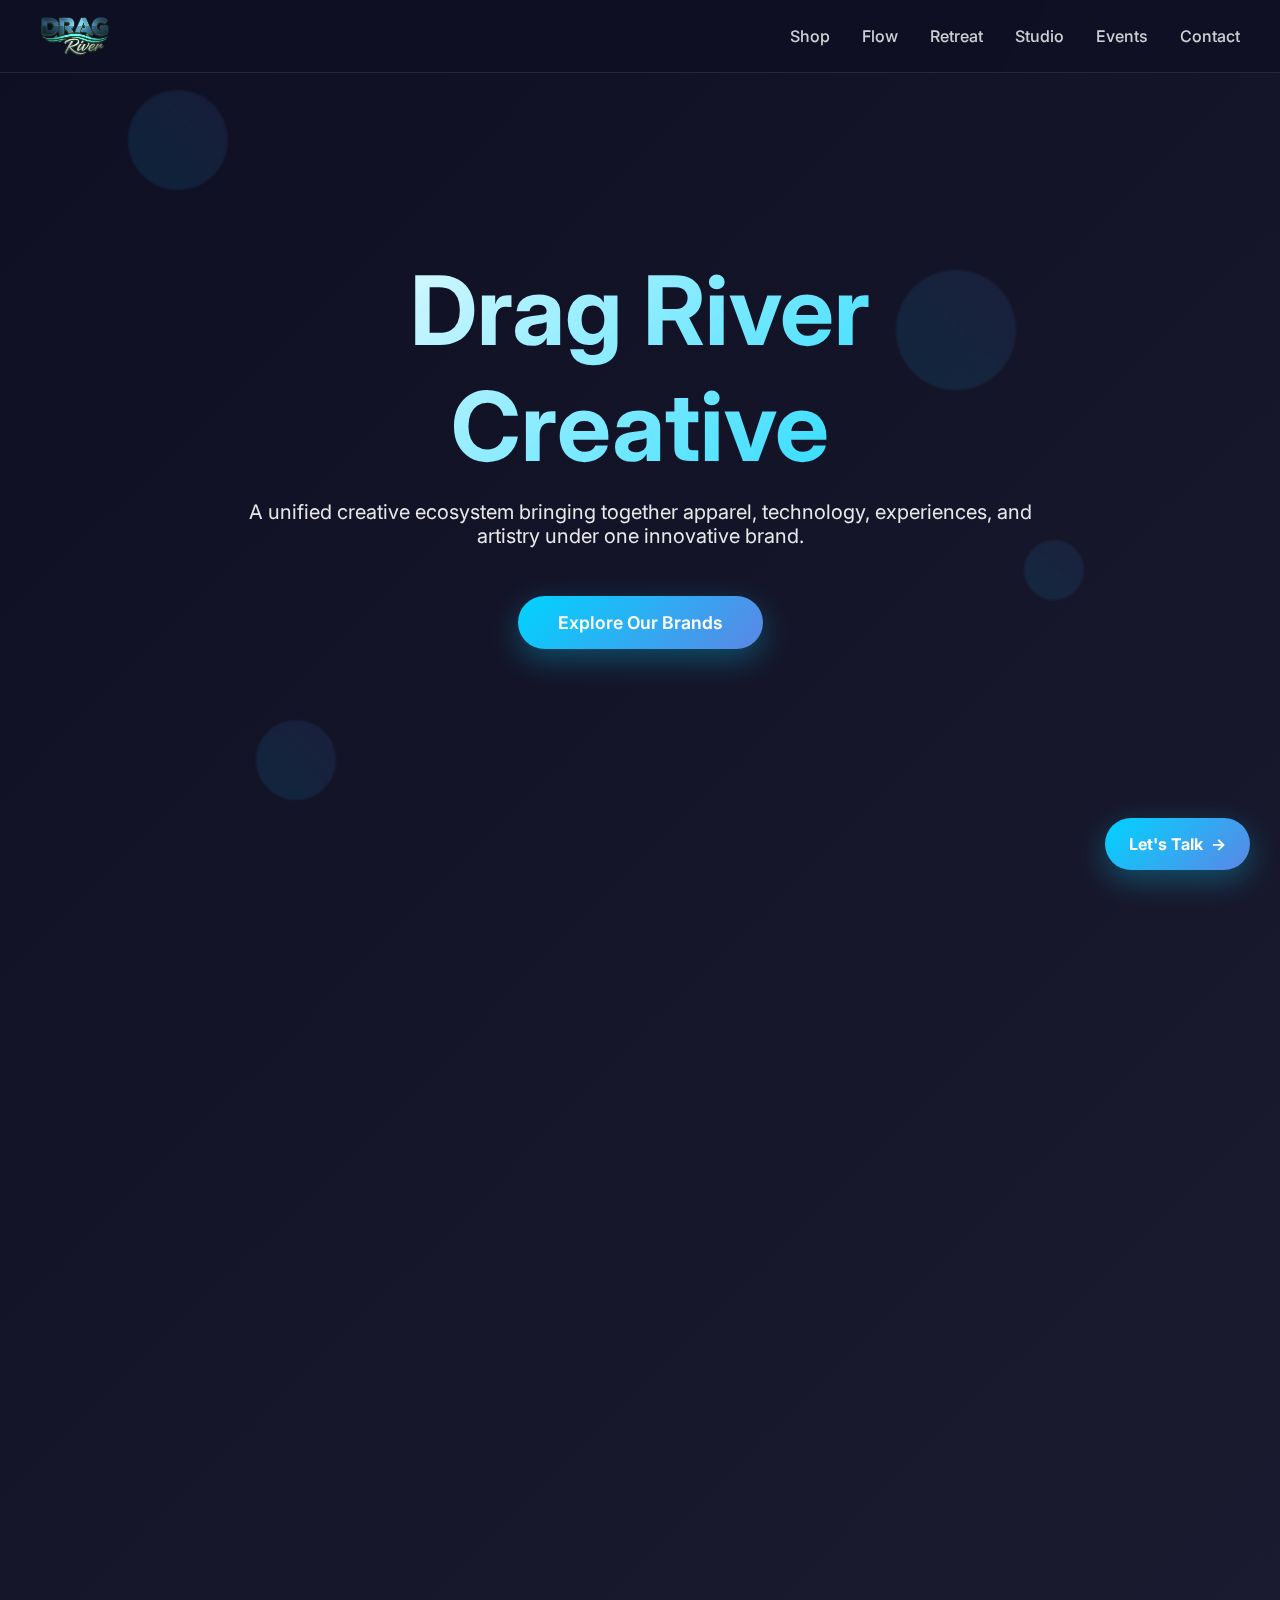
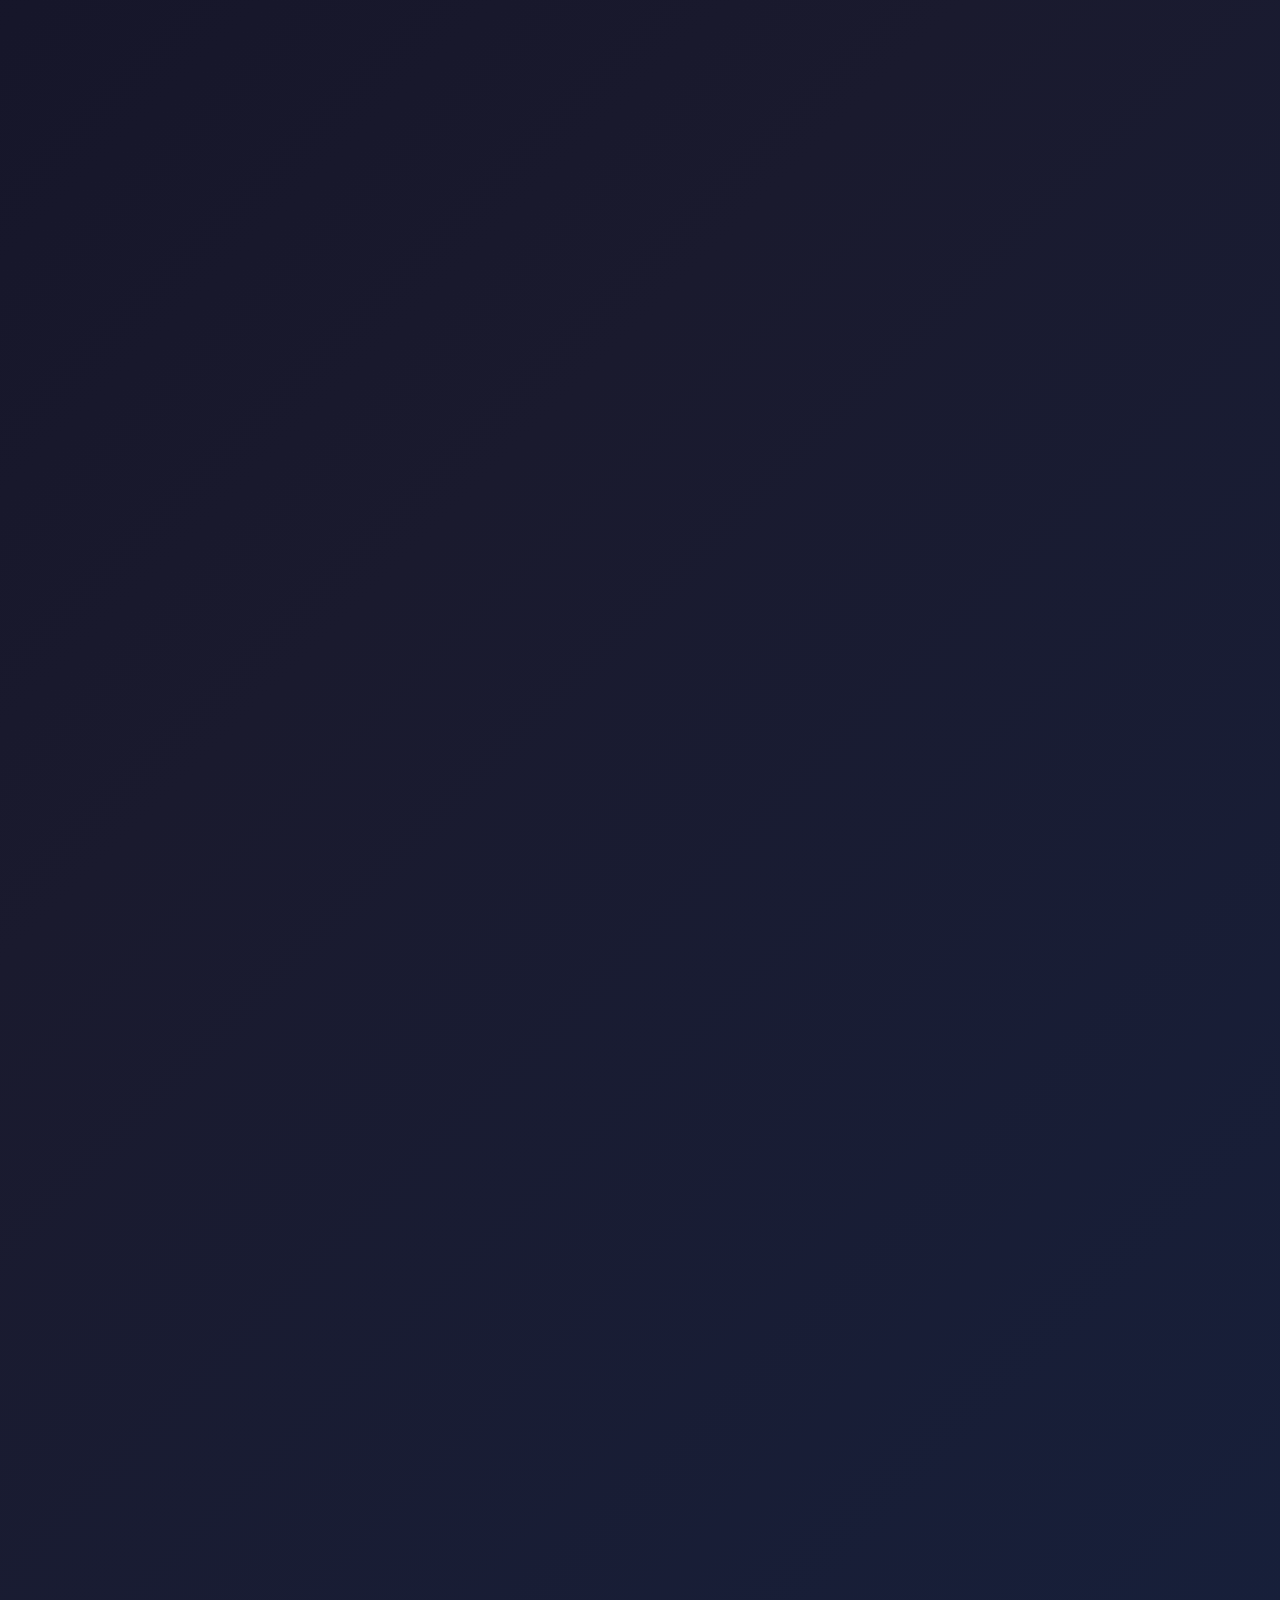
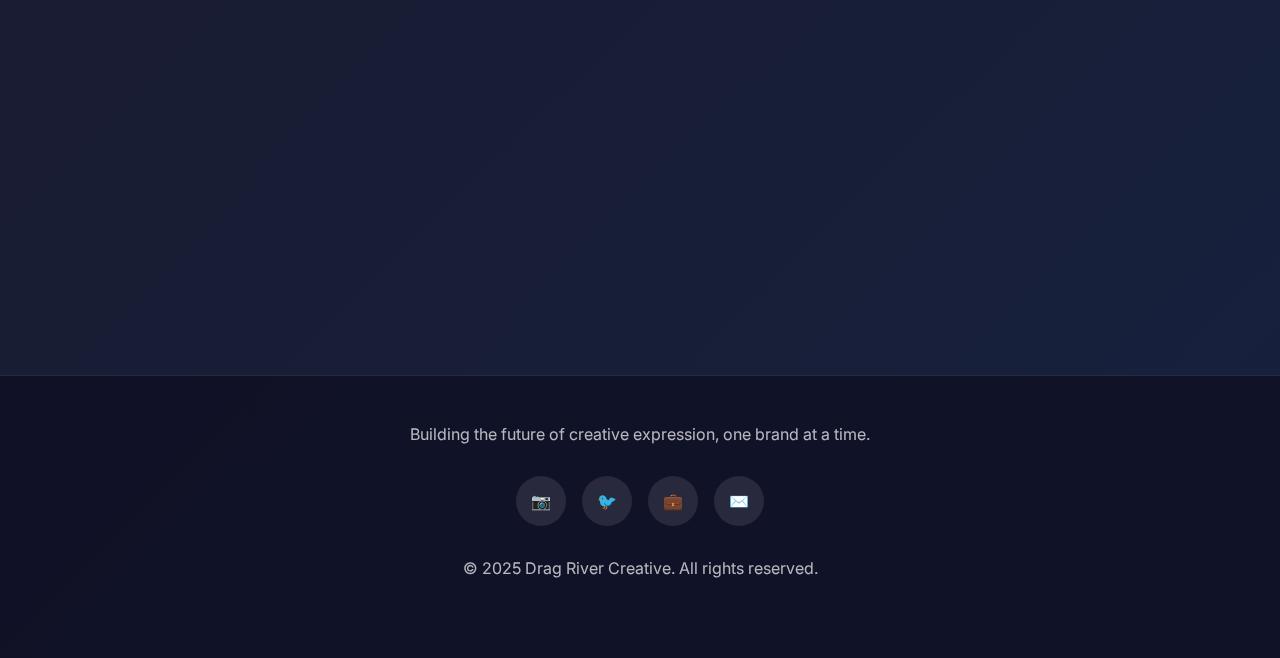
<file: index.html>
<!DOCTYPE html>
<html lang="en">
<head>
    <!-- Google tag (gtag.js) -->
    <script async src="https://www.googletagmanager.com/gtag/js?id=G-5FZ2ZL724Q"></script>
    <script>
        window.dataLayer = window.dataLayer || [];
        function gtag() { dataLayer.push(arguments); }
        gtag('js', new Date());

        gtag('config', 'G-5FZ2ZL724Q');
    </script>
    <meta charset="UTF-8">
    <meta name="viewport" content="width=device-width, initial-scale=1.0">
    <title>Drag River Creative</title>
    <meta name="description" content="Drag River Creative - A unified brand encompassing Apparel, Flow Dashboard, Retreat Bookings, and Studio Portfolio">
    <link href="https://fonts.googleapis.com/css2?family=Inter:wght@300;400;500;600;700&display=swap" rel="stylesheet">
    <link rel="stylesheet" href="public/styles.css">
</head>
<body>
    <!-- Animated Background -->
    <div class="bg-animation">
        <div class="floating-orb"></div>
        <div class="floating-orb"></div>
        <div class="floating-orb"></div>
        <div class="floating-orb"></div>
    </div>

    <!-- Header -->
    <header>
        <nav class="nav-container">
            <a href="#" class="logo">
                <img src="public/src/logo1.png" alt="Drag River" style="height: 40px; vertical-align: middle;">
            </a>
            <ul class="nav-menu">
                <li><a href="https://shop.dragriver.ca/">Shop</a></li>
                <li><a href="https://flow.dragriver.ca/">Flow</a></li>
                <li><a href="#retreat">Retreat</a></li>
                <li><a href="#studio">Studio</a></li>
                <li><a href="https://events.dragriver.ca/">Events</a></li>
                <li><a href="#contact">Contact</a></li>
            </ul>
            <div class="mobile-menu-btn">
                <span></span>
                <span></span>
                <span></span>
            </div>
        </nav>
    </header>

    <!-- Hero Section -->
    <section class="hero">
        <div class="hero-content">
            <h1>Drag River Creative</h1>
            <p>A unified creative ecosystem bringing together apparel, technology, experiences, and artistry under one innovative brand.</p>
            <a href="#brands" class="cta-button">Explore Our Brands</a>
        </div>
    </section>

    <!-- Brands Section -->
    <section class="brands-section" id="brands">
        <h2 class="brands-title fade-in">Our Creative Universe</h2>
        <div class="brands-grid">
            <div class="brand-card fade-in" id="apparel">
                <div class="brand-icon">🛍️</div>
                <h3>Shop</h3>
                <p>Premium apparel, fine art prints, and calendars. Express your creativity through our carefully curated collection.</p>
                <a href="https://shop.dragriver.ca/" style="display: inline-block; margin-bottom: 1rem; color: #00d4ff; text-decoration: none; font-weight: 600;">Visit Shop →</a><br>
                <span class="brand-status">Coming Soon</span>
            </div>

            <div class="brand-card fade-in" id="flow">
                <div class="brand-icon">🌊</div>
                <h3>Flow</h3>
                <p>Advanced environmental dashboard combining real-time weather data with customizable monitoring tools for optimal decision making.</p>
                <a href="https://flow.dragriver.ca/" style="display: inline-block; margin-bottom: 1rem; color: #00d4ff; text-decoration: none; font-weight: 600;">Launch Dashboard →</a><br>
                <span class="brand-status">In Development</span>
            </div>

            <div class="brand-card fade-in" id="retreat">
                <div class="brand-icon">🌲</div>
                <h3>Retreat</h3>
                <p>Exclusive private meeting spaces and camp facilities designed for inspiration, collaboration, and meaningful connections.</p>
                <span class="brand-status">Booking Opens Soon</span>
            </div>

            <div class="brand-card fade-in" id="studio">
                <div class="brand-icon">🎨</div>
                <h3>Studio</h3>
                <p>Creative portfolio showcase, educational workshops, and collaborative spaces where ideas transform into reality.</p>
                <span class="brand-status">Portfolio Ready</span>
            </div>

            <div class="brand-card fade-in" id="events">
                <div class="brand-icon">🎫</div>
                <h3>Events</h3>
                <p>Community gatherings, workshops, and pop-up experiences that bring the Drag River ecosystem to life.</p>
                <a href="https://events.dragriver.ca/" style="display: inline-block; margin-bottom: 1rem; color: #00d4ff; text-decoration: none; font-weight: 600;">View Calendar →</a><br>
                <span class="brand-status">Schedule Live</span>
            </div>
        </div>
    </section>

    <!-- Stats Section (Stolen from temp.html) -->
    <section class="stats-section fade-in">
        <div class="stats-grid">
            <div class="stat-item">
                <span class="stat-number" data-target="5" data-suffix="">0</span>
                <span class="stat-label">Core Pillars</span>
            </div>
            <div class="stat-item">
                <span class="stat-number" data-target="100" data-suffix="%">0%</span>
                <span class="stat-label">Haliburton Based</span>
            </div>
            <div class="stat-item">
                <span class="stat-number" data-target="24" data-suffix="/7">0/7</span>
                <span class="stat-label">Flow Monitoring</span>
            </div>
        </div>
    </section>

    <!-- Contact Section -->
    <section class="contact-section" id="contact">
        <h2 class="contact-title fade-in">Get In Touch</h2>
        <p class="contact-subtitle fade-in">Ready to collaborate? Let's bring your creative vision to life.</p>
        
        <form class="contact-form fade-in" action="https://formspree.io/f/mqayzpjj" method="POST">
            <div class="form-row">
                <div class="form-group">
                    <label for="name">Name *</label>
                    <input type="text" id="name" name="name" required placeholder="Your full name">
                </div>
                <div class="form-group">
                    <label for="email">Email *</label>
                    <input type="email" id="email" name="email" required placeholder="your@email.com">
                </div>
            </div>
            
            <div class="form-group">
                <label for="subject">Subject</label>
                <select id="subject" name="subject">
                    <option value="">Select a topic...</option>
                    <option value="shop">Shop Inquiry</option>
                    <option value="flow">Flow Dashboard</option>
                    <option value="retreat">Retreat Booking</option>
                    <option value="studio">Studio Services</option>
                    <option value="events">Events & Tickets</option>
                    <option value="collaboration">Collaboration</option>
                    <option value="other">Other</option>
                </select>
            </div>
            
            <div class="form-group">
                <label for="message">Message *</label>
                <textarea id="message" name="message" required placeholder="Tell us about your project or inquiry..."></textarea>
            </div>
            
            <button type="submit" class="submit-btn">Send Message</button>
        </form>
    </section>

    <!-- FAQ Section (Stolen from temp.html) -->
    <section class="faq-section fade-in">
        <h2 class="brands-title" style="font-size: 2rem; margin-bottom: 2rem;">Common Questions</h2>
        <div class="faq-item">
            <button class="faq-question">
                <span>When will the Shop launch?</span>
                <span class="faq-icon">▼</span>
            </button>
            <div class="faq-answer">
                We are currently finalizing our initial collection of apparel and prints. Expect a limited drop in Q1 2026.
            </div>
        </div>
        <div class="faq-item">
            <button class="faq-question">
                <span>Can I book the Retreat space now?</span>
                <span class="faq-icon">▼</span>
            </button>
            <div class="faq-answer">
                Retreat bookings are currently by invitation only. Please use the contact form to express your interest.
            </div>
        </div>
    </section>

    <!-- Scroll to Top Button -->
    <button class="scroll-to-top" id="scrollToTop" aria-label="Scroll to top">↑</button>
    
    <!-- Sticky CTA (Stolen from temp.html) -->
    <a href="#contact" class="sticky-cta">
        <span>Let's Talk</span>
        <span>→</span>
    </a>

    <!-- Footer -->
    <footer>
        <div class="footer-content">
            <p>Building the future of creative expression, one brand at a time.</p>
            <div class="social-links">
                <a href="#" aria-label="Instagram">📷</a>
                <a href="#" aria-label="Twitter">🐦</a>
                <a href="#" aria-label="LinkedIn">💼</a>
                <a href="#" aria-label="Email">✉️</a>
            </div>
            <p>&copy; 2025 Drag River Creative. All rights reserved.</p>
        </div>
    </footer>

    <script src="public/script.js"></script>
</body>
</html>
</file>
<file: public/styles.css>
* {
    margin: 0;
    padding: 0;
    box-sizing: border-box;
}

body {
    font-family: 'Inter', sans-serif;
    background: linear-gradient(135deg, #0f0f23 0%, #1a1a2e 50%, #16213e 100%);
    color: #ffffff;
    overflow-x: hidden;
}

/* Animated background */
.bg-animation {
    position: fixed;
    top: 0;
    left: 0;
    width: 100%;
    height: 100%;
    z-index: -1;
    opacity: 0.1;
}

.floating-orb {
    position: absolute;
    border-radius: 50%;
    background: linear-gradient(45deg, #00d4ff, #5b86e5);
    filter: blur(1px);
    animation: float 20s infinite linear;
}

.floating-orb:nth-child(1) { width: 100px; height: 100px; top: 10%; left: 10%; animation-delay: 0s; }
.floating-orb:nth-child(2) { width: 60px; height: 60px; top: 60%; left: 80%; animation-delay: -5s; }
.floating-orb:nth-child(3) { width: 80px; height: 80px; top: 80%; left: 20%; animation-delay: -10s; }
.floating-orb:nth-child(4) { width: 120px; height: 120px; top: 30%; left: 70%; animation-delay: -15s; }

@keyframes float {
    0% { transform: translate(0, 0) rotate(0deg); }
    33% { transform: translate(30px, -30px) rotate(120deg); }
    66% { transform: translate(-20px, 20px) rotate(240deg); }
    100% { transform: translate(0, 0) rotate(360deg); }
}

/* Header */
header {
    position: fixed;
    top: 0;
    left: 0;
    right: 0;
    z-index: 1000;
    padding: 1rem 2rem;
    background: rgba(15, 15, 35, 0.8);
    backdrop-filter: blur(20px);
    border-bottom: 1px solid rgba(255, 255, 255, 0.1);
    transition: all 0.3s ease;
}

.nav-container {
    max-width: 1200px;
    margin: 0 auto;
    display: flex;
    justify-content: space-between;
    align-items: center;
}

.logo {
    font-size: 1.5rem;
    font-weight: 700;
    background: linear-gradient(135deg, #00d4ff, #5b86e5);
    -webkit-background-clip: text;
    -webkit-text-fill-color: transparent;
    background-clip: text;
}

.nav-menu {
    display: flex;
    gap: 2rem;
    list-style: none;
}

.nav-menu a {
    color: rgba(255, 255, 255, 0.8);
    text-decoration: none;
    font-weight: 500;
    transition: all 0.3s ease;
    position: relative;
}

.nav-menu a:hover, .nav-menu a.active {
    color: #00d4ff;
    transform: translateY(-2px);
}

.nav-menu a::after {
    content: '';
    position: absolute;
    width: 0;
    height: 2px;
    bottom: -5px;
    left: 50%;
    background: linear-gradient(135deg, #00d4ff, #5b86e5);
    transition: all 0.3s ease;
    transform: translateX(-50%);
}

.nav-menu a:hover::after, .nav-menu a.active::after {
    width: 100%;
}

/* Mobile menu */
.mobile-menu-btn {
    display: none;
    flex-direction: column;
    cursor: pointer;
}

.mobile-menu-btn span {
    width: 25px;
    height: 3px;
    background: #ffffff;
    margin: 3px 0;
    transition: all 0.3s ease-in-out;
    transform-origin: center;
}

.mobile-menu-btn.active span:nth-child(1) {
    transform: translateY(9px) rotate(45deg);
}

.mobile-menu-btn.active span:nth-child(2) {
    opacity: 0;
}

.mobile-menu-btn.active span:nth-child(3) {
    transform: translateY(-9px) rotate(-45deg);
}

/* Hero Section */
.hero {
    min-height: 100vh;
    display: flex;
    align-items: center;
    justify-content: center;
    text-align: center;
    padding: 2rem;
    position: relative;
}

.hero-content {
    max-width: 800px;
    z-index: 10;
}

.hero h1 {
    font-size: clamp(3rem, 8vw, 6rem);
    font-weight: 700;
    margin-bottom: 1rem;
    background: linear-gradient(135deg, #ffffff, #00d4ff);
    -webkit-background-clip: text;
    -webkit-text-fill-color: transparent;
    background-clip: text;
    animation: fadeInUp 1s ease-out;
}

.hero p {
    font-size: 1.25rem;
    margin-bottom: 3rem;
    opacity: 0.9;
    animation: fadeInUp 1s ease-out 0.2s both;
}

.cta-button {
    display: inline-block;
    padding: 1rem 2.5rem;
    background: linear-gradient(135deg, #00d4ff, #5b86e5);
    color: white;
    text-decoration: none;
    border-radius: 50px;
    font-weight: 600;
    font-size: 1.1rem;
    transition: all 0.3s ease;
    box-shadow: 0 10px 30px rgba(0, 212, 255, 0.3);
    animation: fadeInUp 1s ease-out 0.4s both;
}

.cta-button:hover {
    transform: translateY(-3px);
    box-shadow: 0 20px 40px rgba(0, 212, 255, 0.4);
}

/* Brand Grid */
.brands-section {
    padding: 5rem 2rem;
    max-width: 1200px;
    margin: 0 auto;
}

.brands-title {
    text-align: center;
    font-size: 2.5rem;
    font-weight: 700;
    margin-bottom: 3rem;
    background: linear-gradient(135deg, #ffffff, #00d4ff);
    -webkit-background-clip: text;
    -webkit-text-fill-color: transparent;
    background-clip: text;
}

.brands-grid {
    display: grid;
    grid-template-columns: repeat(auto-fit, minmax(280px, 1fr));
    gap: 2rem;
}

.brand-card {
    background: rgba(255, 255, 255, 0.05);
    border: 1px solid rgba(255, 255, 255, 0.1);
    border-radius: 20px;
    padding: 2.5rem;
    text-align: center;
    transition: all 0.4s ease;
    backdrop-filter: blur(10px);
    position: relative;
    overflow: hidden;
}

.brand-card::before {
    content: '';
    position: absolute;
    top: 0;
    left: 0;
    right: 0;
    height: 3px;
    background: linear-gradient(135deg, #00d4ff, #5b86e5);
    transform: scaleX(0);
    transition: transform 0.4s ease;
}

.brand-card:hover::before {
    transform: scaleX(1);
}

.brand-card:hover {
    transform: translateY(-10px);
    border-color: rgba(0, 212, 255, 0.3);
    box-shadow: 0 20px 50px rgba(0, 212, 255, 0.1);
}

.brand-icon {
    width: 60px;
    height: 60px;
    margin: 0 auto 1.5rem;
    background: linear-gradient(135deg, #00d4ff, #5b86e5);
    border-radius: 15px;
    display: flex;
    align-items: center;
    justify-content: center;
    font-size: 1.5rem;
    font-weight: bold;
}

.brand-card h3 {
    font-size: 1.5rem;
    font-weight: 600;
    margin-bottom: 1rem;
    color: #00d4ff;
}

.brand-card p {
    opacity: 0.8;
    line-height: 1.6;
    margin-bottom: 1.5rem;
}

.brand-status {
    display: inline-block;
    padding: 0.5rem 1rem;
    background: rgba(91, 134, 229, 0.2);
    color: #5b86e5;
    border-radius: 20px;
    font-size: 0.9rem;
    font-weight: 500;
}

/* Footer */
footer {
    text-align: center;
    padding: 3rem 2rem;
    border-top: 1px solid rgba(255, 255, 255, 0.1);
    background: rgba(15, 15, 35, 0.8);
}

.footer-content {
    max-width: 600px;
    margin: 0 auto;
}

.footer-content p {
    opacity: 0.7;
    margin-bottom: 2rem;
}

.social-links {
    display: flex;
    justify-content: center;
    gap: 1rem;
    margin-bottom: 2rem;
}

.social-links a {
    display: flex;
    align-items: center;
    justify-content: center;
    width: 50px;
    height: 50px;
    background: rgba(255, 255, 255, 0.1);
    border-radius: 50%;
    color: white;
    text-decoration: none;
    transition: all 0.3s ease;
}

.social-links a:hover {
    background: linear-gradient(135deg, #00d4ff, #5b86e5);
    transform: translateY(-3px);
}

/* Animations */
@keyframes fadeInUp {
    from {
        opacity: 0;
        transform: translateY(30px);
    }
    to {
        opacity: 1;
        transform: translateY(0);
    }
}

/* Scroll to Top Button */
.scroll-to-top {
    position: fixed;
    bottom: 30px;
    left: 30px;
    width: 50px;
    height: 50px;
    background: linear-gradient(135deg, #00d4ff, #5b86e5);
    border: none;
    border-radius: 50%;
    cursor: pointer;
    display: flex;
    align-items: center;
    justify-content: center;
    font-size: 1.2rem;
    color: white;
    box-shadow: 0 4px 20px rgba(0, 212, 255, 0.3);
    transition: all 0.3s ease;
    z-index: 1000;
    opacity: 0;
    visibility: hidden;
    transform: scale(0.8);
}

.scroll-to-top.visible {
    opacity: 1;
    visibility: visible;
    transform: scale(1);
}

.scroll-to-top:hover {
    transform: scale(1.1);
    box-shadow: 0 6px 25px rgba(0, 212, 255, 0.4);
}

/* Contact Section */
.contact-section {
    padding: 5rem 2rem;
    max-width: 800px;
    margin: 0 auto;
    text-align: center;
}

.contact-title {
    font-size: 2.5rem;
    font-weight: 700;
    margin-bottom: 1rem;
    background: linear-gradient(135deg, #ffffff, #00d4ff);
    -webkit-background-clip: text;
    -webkit-text-fill-color: transparent;
    background-clip: text;
}

.contact-subtitle {
    font-size: 1.1rem;
    opacity: 0.8;
    margin-bottom: 3rem;
}

.contact-form {
    background: rgba(255, 255, 255, 0.05);
    border: 1px solid rgba(255, 255, 255, 0.1);
    border-radius: 20px;
    padding: 3rem;
    backdrop-filter: blur(10px);
    text-align: left;
}

.form-group {
    margin-bottom: 2rem;
}

.form-row {
    display: grid;
    grid-template-columns: 1fr 1fr;
    gap: 1rem;
}

.form-group label {
    display: block;
    margin-bottom: 0.5rem;
    font-weight: 500;
    color: #00d4ff;
}

.form-group input,
.form-group textarea,
.form-group select {
    width: 100%;
    padding: 1rem;
    background: rgba(255, 255, 255, 0.05);
    border: 1px solid rgba(255, 255, 255, 0.2);
    border-radius: 10px;
    color: white;
    font-family: inherit;
    font-size: 1rem;
    transition: all 0.3s ease;
}

.form-group input:focus,
.form-group textarea:focus,
.form-group select:focus {
    outline: none;
    border-color: #00d4ff;
    box-shadow: 0 0 0 2px rgba(0, 212, 255, 0.2);
    background: rgba(255, 255, 255, 0.08);
}

.form-group select option {
    background-color: #1a1a2e;
    color: #ffffff;
}

.form-group textarea {
    resize: vertical;
    min-height: 120px;
}

.form-group input::placeholder,
.form-group textarea::placeholder {
    color: rgba(255, 255, 255, 0.5);
}

.submit-btn {
    width: 100%;
    padding: 1rem 2rem;
    background: linear-gradient(135deg, #00d4ff, #5b86e5);
    color: white;
    border: none;
    border-radius: 50px;
    font-weight: 600;
    font-size: 1.1rem;
    cursor: pointer;
    transition: all 0.3s ease;
    box-shadow: 0 10px 30px rgba(0, 212, 255, 0.3);
}

.submit-btn:hover {
    transform: translateY(-2px);
    box-shadow: 0 15px 35px rgba(0, 212, 255, 0.4);
}

.submit-btn:disabled {
    opacity: 0.6;
    cursor: not-allowed;
    transform: none;
}

/* Responsive */
@media (max-width: 768px) {
    .nav-menu {
        display: none;
        position: absolute;
        top: 100%;
        left: 0;
        width: 100%;
        flex-direction: column;
        background: rgba(15, 15, 35, 0.95);
        backdrop-filter: blur(20px);
        padding: 2rem;
        border-bottom: 1px solid rgba(255, 255, 255, 0.1);
        text-align: center;
        z-index: 999;
    }

    .mobile-menu-btn {
        display: flex;
    }

    .hero h1 {
        font-size: 3rem;
    }

    .brands-grid {
        grid-template-columns: 1fr;
    }

    .brand-card {
        padding: 2rem;
    }

    .scroll-to-top {
        bottom: 20px;
        right: 20px;
        width: 45px;
        height: 45px;
        font-size: 1.1rem;
    }

    .contact-form {
        padding: 2rem;
    }

    .form-row {
        grid-template-columns: 1fr;
    }
}

/* Desktop Nav Recovery */
/* Ensures menu is visible on desktop even if JS toggled it off on mobile */
@media (min-width: 769px) {
    .nav-menu {
        display: flex !important;
        flex-direction: row;
    }
}

/* Scroll effects */
.fade-in {
    opacity: 0;
    transform: translateY(50px);
    transition: all 0.8s ease;
}

.fade-in.visible {
    opacity: 1;
    transform: translateY(0);
}

/* --- Flow Dashboard Specific Styles --- */

/* Main Content Layout */
main {
    margin-top: 80px;
    padding: 2rem;
    max-width: 1400px;
    margin-left: auto;
    margin-right: auto;
}

/* Page Header */
.page-header {
    text-align: center;
    margin-bottom: 3rem;
    padding: 2rem 0;
}

.page-title {
    font-size: clamp(2.5rem, 6vw, 4rem);
    font-weight: 700;
    margin-bottom: 1rem;
    background: linear-gradient(135deg, #ffffff, #00d4ff);
    -webkit-background-clip: text;
    -webkit-text-fill-color: transparent;
    background-clip: text;
    animation: fadeInUp 1s ease-out;
}

.page-subtitle {
    font-size: 1.2rem;
    opacity: 0.9;
    margin-bottom: 2rem;
    animation: fadeInUp 1s ease-out 0.2s both;
}

.status-badge {
    display: inline-block;
    padding: 0.75rem 1.5rem;
    background: linear-gradient(135deg, rgba(0, 212, 255, 0.2), rgba(91, 134, 229, 0.2));
    border: 1px solid rgba(0, 212, 255, 0.3);
    border-radius: 30px;
    color: #00d4ff;
    font-weight: 600;
    font-size: 0.9rem;
    animation: fadeInUp 1s ease-out 0.4s both;
}

/* Dashboard Grid */
.dashboard {
    display: grid;
    grid-template-columns: 1fr 2fr 1fr;
    grid-template-rows: auto auto auto;
    gap: 2rem;
    margin-bottom: 3rem;
}

.dashboard-card {
    background: rgba(255, 255, 255, 0.05);
    border: 1px solid rgba(255, 255, 255, 0.1);
    border-radius: 20px;
    padding: 2rem;
    backdrop-filter: blur(15px);
    transition: all 0.4s ease;
    position: relative;
    overflow: hidden;
}

.dashboard-card::before {
    content: '';
    position: absolute;
    top: 0;
    left: 0;
    right: 0;
    height: 3px;
    background: linear-gradient(135deg, #00d4ff, #5b86e5);
    transform: scaleX(0);
    transition: transform 0.4s ease;
}

.dashboard-card:hover::before {
    transform: scaleX(1);
}

.dashboard-card:hover {
    transform: translateY(-5px);
    border-color: rgba(0, 212, 255, 0.3);
    box-shadow: 0 15px 40px rgba(0, 212, 255, 0.1);
}

.card-title {
    font-size: 1.3rem;
    font-weight: 600;
    margin-bottom: 1.5rem;
    color: #00d4ff;
    display: flex;
    align-items: center;
    gap: 0.5rem;
}

.card-icon {
    width: 24px;
    height: 24px;
    display: flex;
    align-items: center;
    justify-content: center;
    background: linear-gradient(135deg, #00d4ff, #5b86e5);
    border-radius: 6px;
    font-size: 0.8rem;
    font-weight: bold;
}

/* Weather Widget */
.weather-main {
    grid-column: 1 / -1;
    grid-row: 1;
    min-height: 400px;
}

.weather-embed {
    width: 100%;
    height: 350px;
    border: none;
    border-radius: 15px;
    background: rgba(255, 255, 255, 0.02);
}

/* Quick Stats */
.quick-stats { grid-column: 1; grid-row: 2; }

.stat-item {
    display: flex;
    justify-content: space-between;
    align-items: center;
    padding: 1rem 0;
    border-bottom: 1px solid rgba(255, 255, 255, 0.1);
}

.stat-item:last-child { border-bottom: none; }
.stat-label { opacity: 0.8; font-size: 0.9rem; }
.stat-value { font-weight: 600; color: #00d4ff; }

/* Alerts */
.alerts { grid-column: 2; grid-row: 2; }

.alert-item {
    padding: 1rem;
    margin-bottom: 1rem;
    background: rgba(255, 255, 255, 0.03);
    border-radius: 10px;
    border-left: 4px solid #00d4ff;
}

.alert-item:last-child { margin-bottom: 0; }
.alert-title { font-weight: 600; margin-bottom: 0.5rem; font-size: 0.9rem; }
.alert-desc { opacity: 0.8; font-size: 0.8rem; line-height: 1.4; }

/* In public/styles.css */
.alert-item.no-alerts {
    text-align: center;
    color: var(--text-muted);
}

.stat-value .uv-desc {
    font-size: 0.8em;
    color: var(--text-muted);
    margin-left: 4px;
}


/* Controls */
.controls { grid-column: 3; grid-row: 2; }
.control-group { margin-bottom: 2rem; }
.control-label { display: block; margin-bottom: 0.5rem; font-weight: 500; color: #00d4ff; font-size: 0.9rem; }

.control-input {
    width: 100%;
    padding: 0.75rem;
    background: rgba(255, 255, 255, 0.05);
    border: 1px solid rgba(255, 255, 255, 0.2);
    border-radius: 8px;
    color: white;
    font-family: inherit;
    transition: all 0.3s ease;
}

.control-input:focus {
    outline: none;
    border-color: #00d4ff;
    box-shadow: 0 0 0 2px rgba(0, 212, 255, 0.2);
    background: rgba(255, 255, 255, 0.08);
}

.control-input option {
    background-color: #ffffff;
    color: #333333;
}

.control-button {
    width: 100%;
    padding: 0.75rem 1rem;
    background: linear-gradient(135deg, #00d4ff, #5b86e5);
    color: white;
    border: none;
    border-radius: 8px;
    font-weight: 600;
    cursor: pointer;
    transition: all 0.3s ease;
    margin-top: 0.5rem;
}

.control-button:hover {
    transform: translateY(-2px);
    box-shadow: 0 8px 20px rgba(0, 212, 255, 0.3);
}

/* Forecast */
.forecast { grid-column: 1 / -1; grid-row: 3; }

.forecast-grid {
    display: grid;
    grid-template-columns: repeat(auto-fit, minmax(150px, 1fr));
    gap: 1rem;
}

.forecast-day {
    text-align: center;
    padding: 1.5rem 1rem;
    background: rgba(255, 255, 255, 0.03);
    border-radius: 15px;
    transition: all 0.3s ease;
}

.forecast-day:hover {
    background: rgba(255, 255, 255, 0.08);
    transform: translateY(-3px);
}

.forecast-date { font-weight: 600; margin-bottom: 0.5rem; color: #00d4ff; }
.forecast-icon { font-size: 2rem; margin: 0.5rem 0; }
.forecast-temp { font-weight: 600; font-size: 1.1rem; }
.forecast-desc { opacity: 0.8; font-size: 0.8rem; margin-top: 0.5rem; }

/* Data Visualization */
.visualization-section { margin-top: 3rem; }

.chart-container {
    background: rgba(255, 255, 255, 0.05);
    border: 1px solid rgba(255, 255, 255, 0.1);
    border-radius: 20px;
    padding: 2rem;
    backdrop-filter: blur(15px);
    margin-bottom: 2rem;
}

.chart-title {
    font-size: 1.3rem;
    font-weight: 600;
    margin-bottom: 1.5rem;
    color: #00d4ff;
    text-align: center;
}

.chart-wrapper {
    position: relative;
    height: 300px;
    width: 100%;
}

.chart-canvas {
    background: rgba(255, 255, 255, 0.02);
    border-radius: 15px;
}

/* Maps Grid */
.maps-grid {
    display: grid;
    grid-template-columns: repeat(auto-fit, minmax(300px, 1fr));
    gap: 2rem;
    margin-bottom: 3rem;
}

.map-card {
    background: rgba(255, 255, 255, 0.05);
    border: 1px solid rgba(255, 255, 255, 0.1);
    border-radius: 20px;
    padding: 1.5rem;
    backdrop-filter: blur(15px);
    transition: all 0.4s ease;
}

.map-card:hover {
    transform: translateY(-5px);
    border-color: rgba(0, 212, 255, 0.3);
    box-shadow: 0 15px 40px rgba(0, 212, 255, 0.1);
}

.map-title {
    font-size: 1.1rem;
    font-weight: 600;
    color: #00d4ff;
    margin-bottom: 1rem;
    text-align: center;
}

.mini-weather-embed {
    width: 100%;
    height: 200px;
    border: none;
    border-radius: 10px;
    background: rgba(255, 255, 255, 0.02);
}

/* Environmental Monitoring */
.environmental-section { margin-top: 3rem; }
.section-title {
    font-size: 2rem;
    font-weight: 700;
    margin-bottom: 2rem;
    background: linear-gradient(135deg, #ffffff, #00d4ff);
    -webkit-background-clip: text;
    -webkit-text-fill-color: transparent;
    background-clip: text;
    text-align: center;
}

.env-grid {
    display: grid;
    grid-template-columns: repeat(auto-fit, minmax(280px, 1fr));
    gap: 2rem;
}

.env-card {
    background: rgba(255, 255, 255, 0.05);
    border: 1px solid rgba(255, 255, 255, 0.1);
    border-radius: 20px;
    padding: 2rem;
    backdrop-filter: blur(15px);
    transition: all 0.4s ease;
    position: relative;
    overflow: hidden;
}

.env-card::before {
    content: '';
    position: absolute;
    top: 0;
    left: 0;
    right: 0;
    height: 3px;
    background: linear-gradient(135deg, #00d4ff, #5b86e5);
    transform: scaleX(0);
    transition: transform 0.4s ease;
}

.env-card:hover::before { transform: scaleX(1); }

.env-card:hover {
    transform: translateY(-8px);
    border-color: rgba(0, 212, 255, 0.3);
    box-shadow: 0 20px 50px rgba(0, 212, 255, 0.1);
}

.env-header { display: flex; align-items: center; justify-content: space-between; margin-bottom: 1.5rem; }
.env-icon { font-size: 1.5rem; margin-right: 0.5rem; }
.env-header h4 { flex-grow: 1; font-size: 1.1rem; font-weight: 600; color: #00d4ff; }

.env-value { padding: 0.5rem 1rem; border-radius: 20px; font-weight: 600; font-size: 0.9rem; }
.env-value.good, .env-value.safe { background: rgba(34, 197, 94, 0.2); color: #22c55e; }
.env-value.normal { background: rgba(59, 130, 246, 0.2); color: #3b82f6; }
.env-value.moderate { background: rgba(251, 191, 36, 0.2); color: #fbbf24; }

.env-bar { width: 100%; height: 6px; background: rgba(255, 255, 255, 0.1); border-radius: 3px; margin-bottom: 1rem; overflow: hidden; }
.env-progress { height: 100%; background: linear-gradient(90deg, #22c55e, #34d399); border-radius: 3px; transition: width 2s ease-in-out; }
.env-status { opacity: 0.8; font-size: 0.9rem; line-height: 1.4; }
.env-details { margin-top: 1rem; }

.detail-item { display: flex; justify-content: space-between; padding: 0.5rem 0; border-bottom: 1px solid rgba(255, 255, 255, 0.1); font-size: 0.9rem; }
.detail-item:last-child { border-bottom: none; }

.heat-scale { position: relative; height: 20px; background: linear-gradient(90deg, #3b82f6, #fbbf24, #ef4444); border-radius: 10px; margin: 1rem 0; }
.heat-marker { position: absolute; top: -5px; width: 30px; height: 30px; background: #ffffff; border: 3px solid #00d4ff; border-radius: 50%; transform: translateX(-50%); }
.scale-labels { display: flex; justify-content: space-between; font-size: 0.8rem; opacity: 0.8; margin-top: 0.5rem; }

.lightning-map { position: relative; height: 80px; background: rgba(255, 255, 255, 0.05); border-radius: 10px; margin-top: 1rem; overflow: hidden; }
.strikes { position: relative; width: 100%; height: 100%; }
.strike { position: absolute; width: 8px; height: 8px; background: #fbbf24; border-radius: 50%; box-shadow: 0 0 10px #fbbf24; animation: flash 2s infinite; }
.strike-count { position: absolute; bottom: 5px; left: 10px; font-size: 0.8rem; opacity: 0.8; }

@keyframes flash {
    0%, 100% { opacity: 0.3; }
    50% { opacity: 1; }
}

/* Back Button */
.back-button {
    display: inline-flex;
    align-items: center;
    gap: 0.5rem;
    color: rgba(255, 255, 255, 0.8);
    text-decoration: none;
    font-weight: 500;
    margin-bottom: 2rem;
    transition: all 0.3s ease;
}

.back-button:hover {
    color: #00d4ff;
    transform: translateX(-5px);
}

/* Responsive Dashboard */
@media (max-width: 1200px) {
    .dashboard {
        grid-template-columns: 1fr 1fr;
        grid-template-rows: auto auto auto auto;
    }
    .weather-main { grid-column: 1 / -1; grid-row: 1; }
    .quick-stats { grid-column: 1; grid-row: 2; }
    .alerts { grid-column: 2; grid-row: 2; }
    .controls { grid-column: 1; grid-row: 3; }
    .forecast { grid-column: 1 / -1; grid-row: 4; }
}

@media (max-width: 768px) {
    .dashboard {
        grid-template-columns: 1fr;
        grid-template-rows: auto auto auto auto auto;
    }
    .weather-main, .quick-stats, .alerts, .controls, .forecast { grid-column: 1; }
    .quick-stats { grid-row: 2; }
    .alerts { grid-row: 3; }
    .controls { grid-row: 4; }
    .forecast { grid-row: 5; }
    
    main { padding: 1rem; }
    .dashboard-card { padding: 1.5rem; }
    .forecast-grid { grid-template-columns: repeat(auto-fit, minmax(120px, 1fr)); }
}

/* --- Features Ported from temp.html --- */

/* Sticky CTA */
.sticky-cta {
    position: fixed;
    bottom: 30px;
    right: 30px;
    z-index: 990;
    display: flex;
    align-items: center;
    gap: 0.5rem;
    padding: 1rem 1.5rem;
    background: linear-gradient(135deg, #00d4ff, #5b86e5);
    color: white;
    text-decoration: none;
    border-radius: 50px;
    font-weight: 700;
    box-shadow: 0 10px 30px rgba(0, 212, 255, 0.3);
    transition: all 0.3s ease;
    animation: pulse 2s infinite;
}

.sticky-cta:hover {
    transform: scale(1.05);
    box-shadow: 0 15px 40px rgba(0, 212, 255, 0.4);
}

@keyframes pulse {
    0% { box-shadow: 0 0 0 0 rgba(0, 212, 255, 0.4); }
    70% { box-shadow: 0 0 0 15px rgba(0, 212, 255, 0); }
    100% { box-shadow: 0 0 0 0 rgba(0, 212, 255, 0); }
}

/* Stats Section */
.stats-section {
    padding: 5rem 2rem;
    background: rgba(255, 255, 255, 0.02);
    border-top: 1px solid rgba(255, 255, 255, 0.05);
    border-bottom: 1px solid rgba(255, 255, 255, 0.05);
    margin: 2rem 0;
}

.stats-grid {
    display: grid;
    grid-template-columns: repeat(auto-fit, minmax(200px, 1fr));
    gap: 3rem;
    max-width: 1200px;
    margin: 0 auto;
    text-align: center;
}

.stats-grid .stat-item:last-child {
    border-bottom: 1px solid rgba(255, 255, 255, 0.1);
}

.stat-number {
    font-size: 3.5rem;
    font-weight: 700;
    background: linear-gradient(135deg, #ffffff, #00d4ff);
    -webkit-background-clip: text;
    -webkit-text-fill-color: transparent;
    background-clip: text;
    margin-bottom: 0.5rem;
    display: block;
}

.stat-label {
    font-size: 1.1rem;
    opacity: 0.8;
}

/* FAQ Section */
.faq-section {
    padding: 5rem 2rem;
    max-width: 800px;
    margin: 0 auto;
}

.faq-item {
    margin-bottom: 1rem;
    background: rgba(255, 255, 255, 0.05);
    border: 1px solid rgba(255, 255, 255, 0.1);
    border-radius: 15px;
    overflow: hidden;
    transition: all 0.3s ease;
}

.faq-question {
    width: 100%;
    padding: 1.5rem;
    display: flex;
    justify-content: space-between;
    align-items: center;
    background: none;
    border: none;
    color: white;
    font-size: 1.1rem;
    font-weight: 600;
    cursor: pointer;
    text-align: left;
    font-family: inherit;
}

.faq-question:hover {
    background: rgba(255, 255, 255, 0.05);
}

.faq-answer {
    padding: 0 1.5rem;
    max-height: 0;
    overflow: hidden;
    transition: all 0.3s ease;
    opacity: 0.8;
    line-height: 1.6;
}

.faq-item.active .faq-answer {
    padding: 0 1.5rem 1.5rem 1.5rem;
    max-height: 500px;
}

.faq-icon {
    transition: transform 0.3s ease;
}

.faq-item.active .faq-icon {
    transform: rotate(180deg);
}

/* --- Shop Styles --- */
.shop-header {
    text-align: center;
    padding: 8rem 2rem 4rem; /* Account for fixed header */
}

.shop-title {
    font-size: 3rem;
    font-weight: 700;
    margin-bottom: 1rem;
    background: linear-gradient(135deg, #ffffff, #00d4ff);
    -webkit-background-clip: text;
    -webkit-text-fill-color: transparent;
    background-clip: text;
}

.product-grid {
    display: grid;
    grid-template-columns: repeat(auto-fill, minmax(280px, 1fr));
    gap: 2rem;
    padding: 0 2rem 4rem;
    max-width: 1400px;
    margin: 0 auto;
}

.product-card {
    background: rgba(255, 255, 255, 0.05);
    border: 1px solid rgba(255, 255, 255, 0.1);
    border-radius: 20px;
    overflow: hidden;
    transition: all 0.3s ease;
    display: flex;
    flex-direction: column;
    backdrop-filter: blur(10px);
}

.product-card:hover {
    transform: translateY(-10px);
    border-color: rgba(0, 212, 255, 0.3);
    box-shadow: 0 20px 50px rgba(0, 212, 255, 0.1);
}

.product-image-container {
    position: relative;
    width: 100%;
    padding-bottom: 100%; /* Square aspect ratio */
    overflow: hidden;
    background: rgba(0, 0, 0, 0.2);
}

.product-image {
    position: absolute;
    top: 0;
    left: 0;
    width: 100%;
    height: 100%;
    object-fit: cover;
    transition: transform 0.5s ease;
}

.product-card:hover .product-image {
    transform: scale(1.05);
}

.product-info {
    padding: 1.5rem;
    flex-grow: 1;
    display: flex;
    flex-direction: column;
}

.product-category {
    font-size: 0.8rem;
    color: #00d4ff;
    text-transform: uppercase;
    letter-spacing: 1px;
    margin-bottom: 0.5rem;
}

.product-title {
    font-size: 1.2rem;
    font-weight: 600;
    margin-bottom: 0.5rem;
    color: #ffffff;
}

.product-price {
    font-size: 1.1rem;
    color: rgba(255, 255, 255, 0.9);
    font-weight: 500;
    margin-bottom: 1.5rem;
}

.add-to-cart-btn {
    margin-top: auto;
    width: 100%;
    padding: 0.75rem;
    background: rgba(255, 255, 255, 0.05);
    border: 1px solid rgba(255, 255, 255, 0.2);
    color: white;
    border-radius: 50px;
    cursor: pointer;
    transition: all 0.3s ease;
    font-weight: 600;
    display: flex;
    align-items: center;
    justify-content: center;
    gap: 0.5rem;
}

.add-to-cart-btn:hover {
    background: linear-gradient(135deg, #00d4ff, #5b86e5);
    border-color: transparent;
    transform: translateY(-2px);
    box-shadow: 0 5px 15px rgba(0, 212, 255, 0.2);
}
</file>
